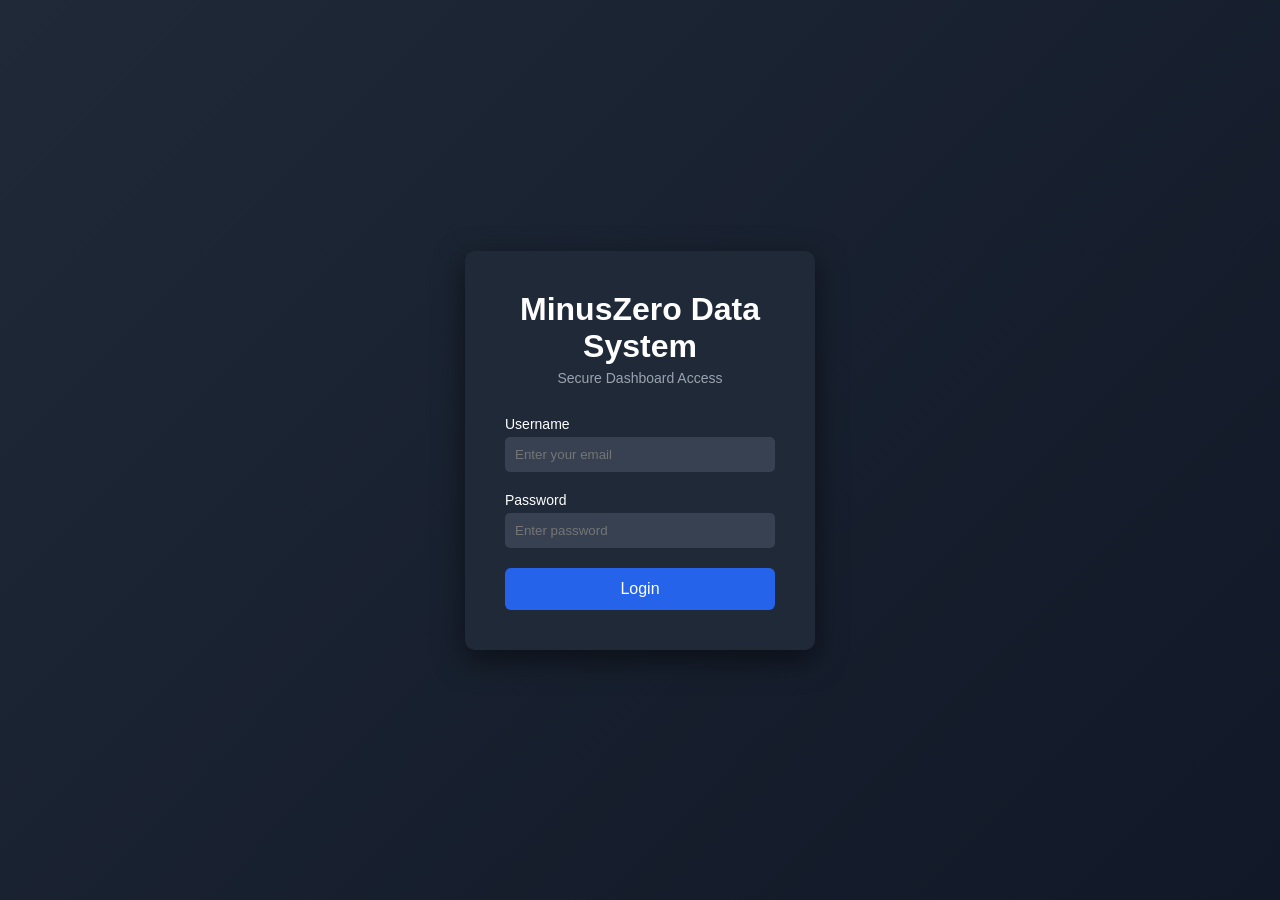
<file: login.html>
<!DOCTYPE html>
<html lang="en">
<head>
<meta charset="UTF-8">
<meta name="viewport" content="width=device-width, initial-scale=1.0">
<title>MinusZero Dashboard Login</title>

<!-- Linking CSS -->
<link rel="stylesheet" href="login.css">
</head>

<body>

<!-- ================================================Main Login Container================================================ -->
<div class="login-container">

    <!-- Project Title -->
    <h1>MinusZero Data System</h1>
    <p class="subtitle">Secure Dashboard Access</p>

    <!-- Login Form -->
    <form id="loginForm">

        <!-- Email Input -->
        <label>Username</label>
        <input type="email" id="username" placeholder="Enter your email" required>

        <!-- Password Input -->
        <label>Password</label>
        <input type="password" id="password" placeholder="Enter password" required>

        <!-- Login Button -->
        <button type="submit">Login</button>

    </form>

</div>

<!-- Linking JS -->
<script src="login.js"></script>

</body>
</html>
</file>
<file: login.css>
*{
margin:0;
padding:0;
box-sizing:border-box;
font-family:Arial, Helvetica, sans-serif;
}

/* =================================================Full screen background================================================= */
body{
height:100vh;
display:flex;
justify-content:center;
align-items:center;
background:linear-gradient(135deg,#1f2937,#111827);
color:white;
}

/* =======================================================Login box======================================================= */
.login-container{
width:350px;
background:#1f2937;
padding:40px;
border-radius:10px;
box-shadow:0 10px 30px rgba(0,0,0,0.5);
text-align:center;
}

/* =========================================================Title========================================================= */
.login-container h1{
margin-bottom:5px;
}

/* ========================================================Subtitle======================================================== */
.subtitle{
font-size:14px;
color:#9ca3af;
margin-bottom:30px;
}

/* =========================================================Labels========================================================= */
label{
display:block;
text-align:left;
margin-bottom:5px;
font-size:14px;
}

/* =========================================================Inputs========================================================= */
input{
width:100%;
padding:10px;
margin-bottom:20px;
border:none;
border-radius:5px;
background:#374151;
color:white;
}

/* =========================================================Login Button======================================================= */
button{
width:100%;
padding:12px;
border:none;
border-radius:6px;
background:#2563eb;
color:white;
font-size:16px;
cursor:pointer;
transition:0.3s;
}

/* =======================================================Hover effect======================================================= */
button:hover{
background:#1d4ed8;
}
</file>
